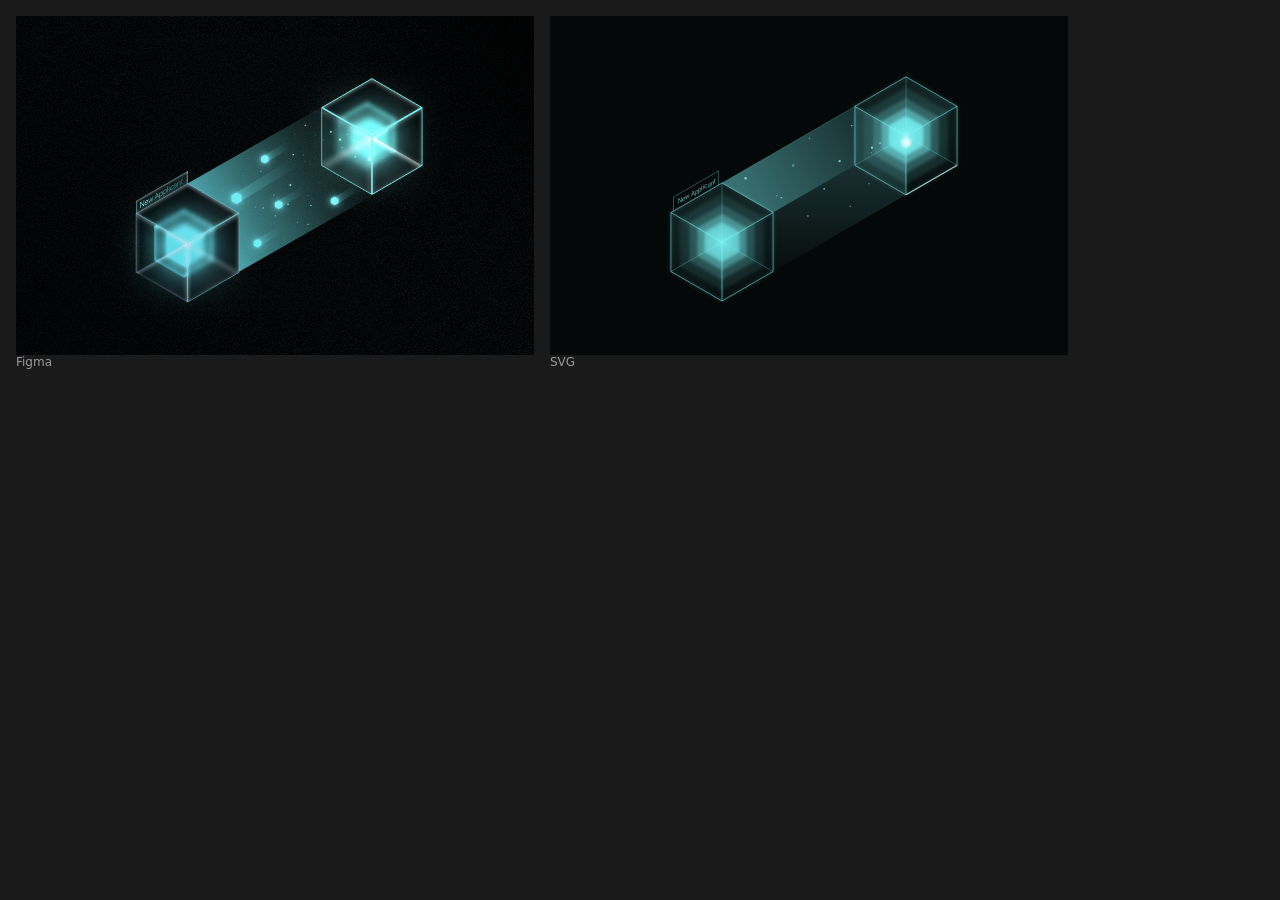
<file: careers/illos/compare.html>
<!doctype html><meta charset="utf-8"><title>Compare</title>
<link href="https://fonts.googleapis.com/css2?family=Inter:opsz,wght@14..32,400;14..32,500&display=swap" rel="stylesheet">
<style>
body{margin:0;background:#1a1a1a;display:flex;gap:16px;padding:16px;font:12px system-ui;color:#999}
figure{margin:0}
.art{width:518px;height:339px;background:#050808;position:relative;overflow:hidden}
.art img{display:block;width:518px;height:339px}
[data-illos]{--illos-ground:#050808;--illos-ink:#f5fdfe;--illos-line:#588f98;--illos-faint:rgba(255,255,255,.1);--illos-accent:#7efcfe;--illos-accent-dim:#2a8f96;--illos-alert:#fb3748;width:518px;height:339px}
[data-illos] svg{display:block;width:100%;height:100%}
</style>
<figure><div class="art"><img id="ref"></div><figcaption>Figma</figcaption></figure>
<figure><div class="art" data-illos id="slot"></div><figcaption>SVG</figcaption></figure>
<script>
const n=new URLSearchParams(location.search).get("n")||"request-invite";
const refs={"request-invite":"01-applicant","profile-evaluation":"02-profile","induction":"03-induction","paid-launchpad":"04-launchpad","project-deployment":"05-live"};
document.getElementById("ref").src="ref/"+refs[n]+".png";
fetch(n+".svg?"+Date.now()).then(r=>r.text()).then(t=>document.getElementById("slot").innerHTML=t);
</script>
</file>
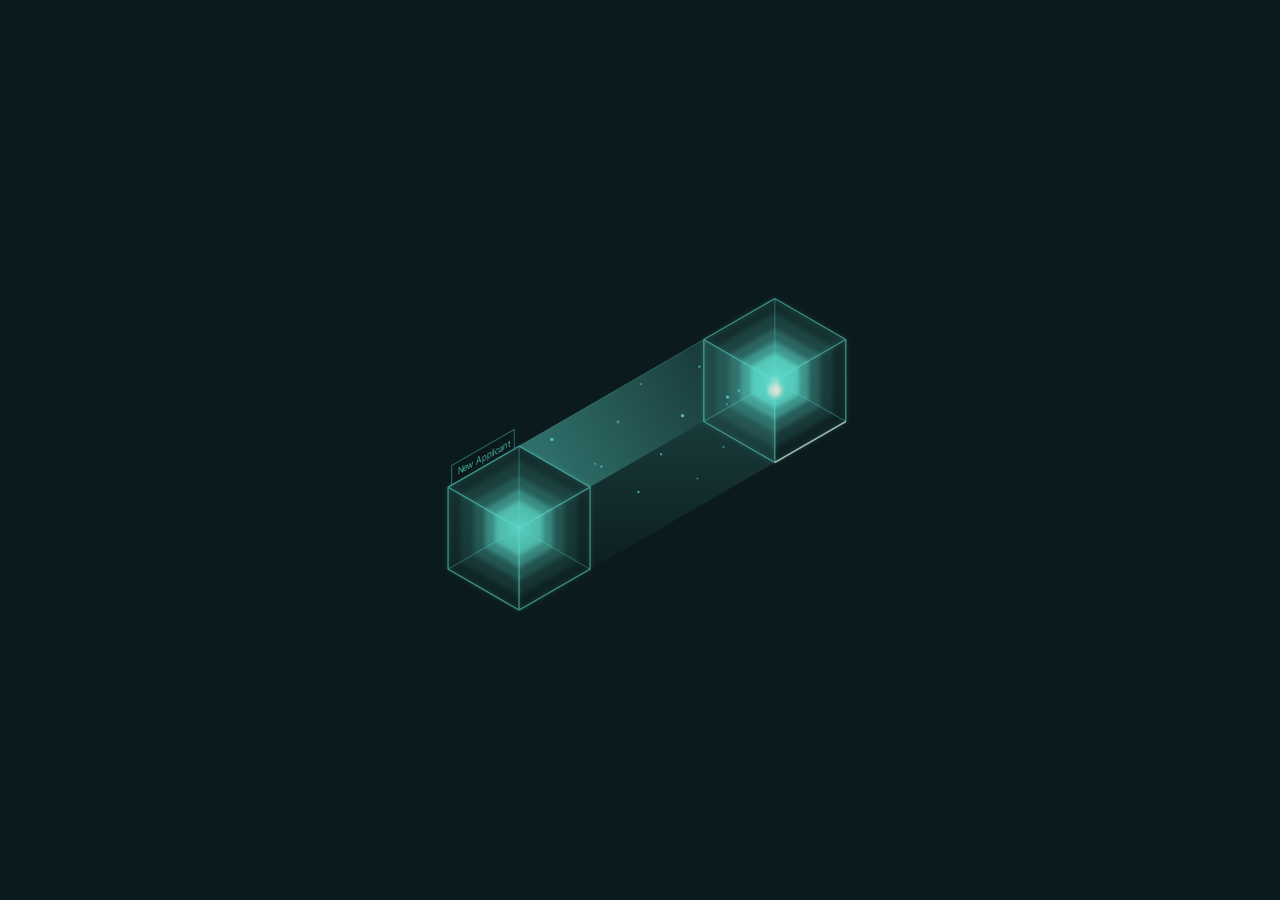
<file: careers/illos/preview.html>
<!doctype html><meta charset="utf-8"><title>Illos preview</title>
<link href="https://fonts.googleapis.com/css2?family=Inter:opsz,wght@14..32,400;14..32,500&display=swap" rel="stylesheet">
<style>
:root{--illos-ground:#0b1a1d;--illos-ink:#ebe5db;--illos-line:#8fa3a6;--illos-faint:rgba(255,255,255,.14);--illos-accent:#5fe0cf;--illos-accent-dim:#178c7d;--illos-alert:#fb3748}
body{margin:0;background:#0b1a1d;display:grid;place-items:center;min-height:100vh}
[data-illos]{container-type:inline-size;width:min(720px,92vw)}
[data-illos] svg{display:block;width:100%;height:auto}
@container (max-width:440px){[data-illos] .lab{display:none}}
</style>
<div data-illos id="slot"></div>
<script>fetch("request-invite.svg").then(r=>r.text()).then(t=>document.getElementById("slot").innerHTML=t)</script>
</file>
